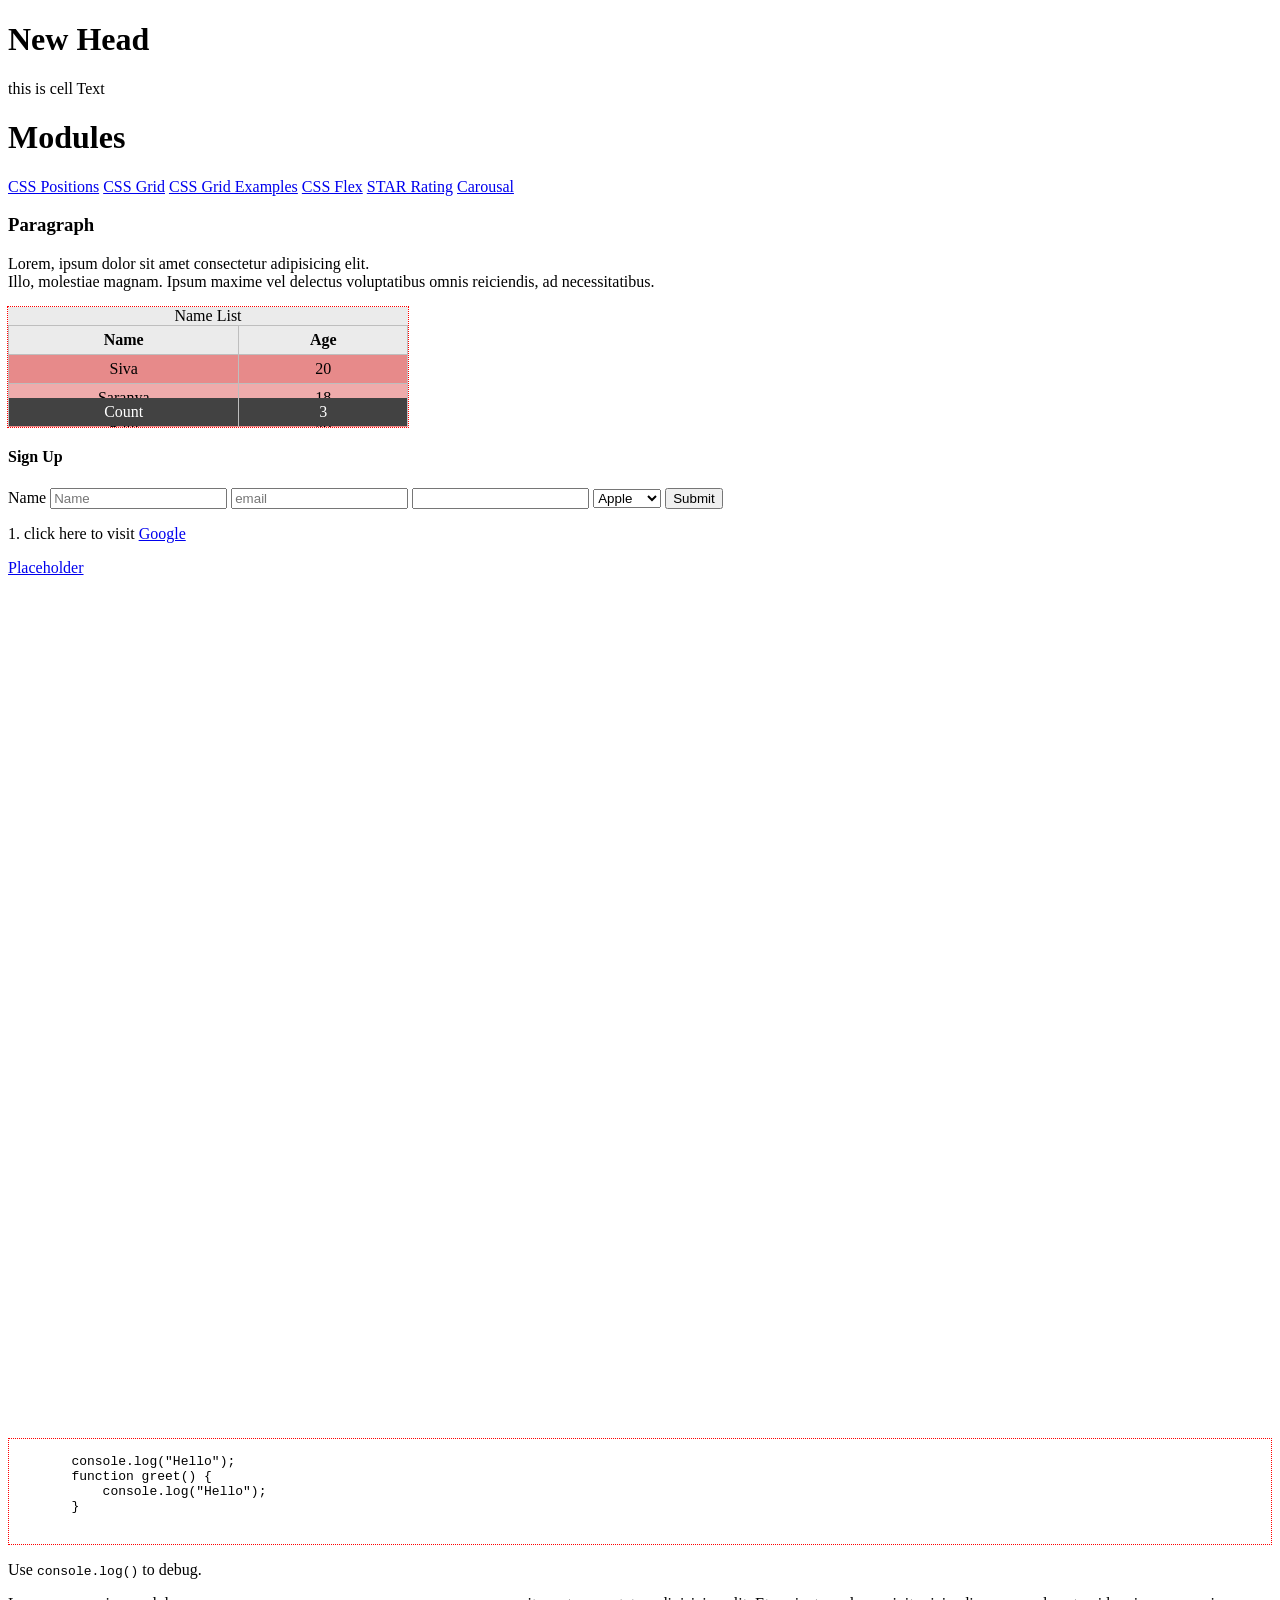
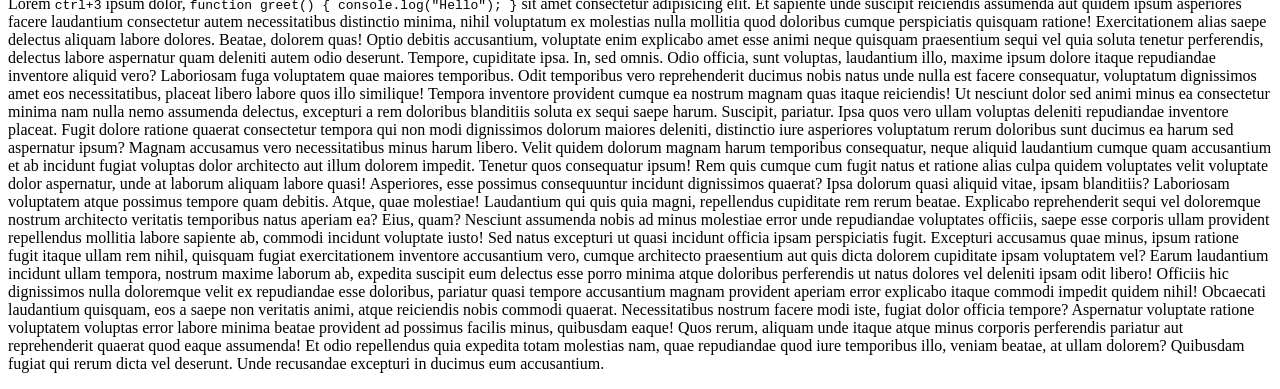
<file: index.html>
<!doctype html>
<html lang="en">

<head>
    <meta charset="UTF-8" />
    <meta http-equiv="X-UA-Compatible" content="IE=edge" />
    <meta name="viewport" content="width=device-width, initial-scale=1.0" />
    <title>myfirstpage</title>
    <meta name="description" content="as i am revsiong this is my first task">
    <link rel="stylesheet" href="style.css">

</head>

<body>
    <div id="cutom-area"></div>
    <h1>Modules</h1>
    <a href="position.html">CSS Positions</a>
    <a href="grid.html">CSS Grid</a>
    <a href="grid2.html">CSS Grid Examples</a>
    <a href="flex.html">CSS Flex</a>
    <a href="stars.html">STAR Rating</a>
    <a href="carousal.html">Carousal</a>
    <h3>Paragraph</h3>
    <p>
        Lorem, ipsum dolor sit amet consectetur adipisicing elit. <br />Illo,
        molestiae magnam. Ipsum maxime vel delectus voluptatibus omnis reiciendis,
        ad necessitatibus.
    </p>

    <div class="table-section-wrapper">
        <table>
            <caption>
                Name List
            </caption>
            <thead>
                <tr>
                    <th>Name</th>
                    <th>Age</th>
                </tr>
            </thead>
            <tbody>
                <tr>
                    <td>Siva</td>
                    <td>20</td>
                </tr>
                <tr>
                    <td>Saranya</td>
                    <td>18</td>
                </tr>
                <tr>
                    <td>Rani</td>
                    <td>40</td>
                </tr>
            </tbody>
            <tfoot>
                <tr>
                    <td>Count</td>
                    <td>3</td>
                </tr>
            </tfoot>
        </table>
    </div>
    <form action="#" method="post" name="signupForm">
        <h4>Sign Up</h4>
        <label for="nameInput">Name</label>
        <input id="nameInput" type="text" name="userName" required placeholder="Name" onchange="handleChange(event)">
        <input type="email" name="email" placeholder="email">
        <input list="cities" id="cityInput" name="cityInput">
        <datalist id="cities">
            <option value="Chennai" label="CHN">
            <option value="Bangalore" label="BLR">
            <option value="Mumbai" label="Bombay">
            <option value="Delhi" label="DL">
        </datalist>

        <select id="fruit" name="fruit">
            <option value="apple">Apple</option>
            <option value="banana">Banana</option>
            <option value="mango">Mango</option>
            <option value=23>Ledger</option>
        </select>


        <button type="submit">Submit</button>
    </form>
    <section style="height: 900px;">
        <p>1. click here to visit <a href="http://google.com" target="_blank" rel="noopener noreferrer">Google</a></p>
        <a href="#">Placeholder</a>
    </section>

    <pre style="border: 1px dotted red;">
      <code>
        console.log("Hello");
        function greet() {
            console.log("Hello");
        }
      </code>
    </pre>
    <p>Use <code>console.log()</code> to debug.</p>

    <p>Lorem <kbd>ctrl+3</kbd> ipsum dolor, <code>
        function greet() {
            console.log("Hello");
        }</code>
        sit amet consectetur adipisicing elit. Et sapiente unde
        suscipit reiciendis assumenda aut quidem ipsum asperiores facere laudantium consectetur autem necessitatibus
        distinctio minima, nihil voluptatum ex molestias nulla mollitia quod doloribus cumque perspiciatis quisquam
        ratione! Exercitationem alias saepe delectus aliquam labore dolores. Beatae, dolorem quas! Optio debitis
        accusantium, voluptate enim explicabo amet esse animi neque quisquam praesentium sequi vel quia soluta tenetur
        perferendis, delectus labore aspernatur quam deleniti autem odio deserunt. Tempore, cupiditate ipsa. In, sed
        omnis. Odio officia, sunt voluptas, laudantium illo, maxime ipsum dolore itaque repudiandae inventore aliquid
        vero? Laboriosam fuga voluptatem quae maiores temporibus. Odit temporibus vero reprehenderit ducimus nobis natus
        unde nulla est facere consequatur, voluptatum dignissimos amet eos necessitatibus, placeat libero labore quos
        illo similique! Tempora inventore provident cumque ea nostrum magnam quas itaque reiciendis! Ut nesciunt dolor
        sed animi minus ea consectetur minima nam nulla nemo assumenda delectus, excepturi a rem doloribus blanditiis
        soluta ex sequi saepe harum. Suscipit, pariatur. Ipsa quos vero ullam voluptas deleniti repudiandae inventore
        placeat. Fugit dolore ratione quaerat consectetur tempora qui non modi dignissimos dolorum maiores deleniti,
        distinctio iure asperiores voluptatum rerum doloribus sunt ducimus ea harum sed aspernatur ipsum? Magnam
        accusamus vero necessitatibus minus harum libero. Velit quidem dolorum magnam harum temporibus consequatur,
        neque aliquid laudantium cumque quam accusantium et ab incidunt fugiat voluptas dolor architecto aut illum
        dolorem impedit. Tenetur quos consequatur ipsum! Rem quis cumque cum fugit natus et ratione alias culpa quidem
        voluptates velit voluptate dolor aspernatur, unde at laborum aliquam labore quasi! Asperiores, esse possimus
        consequuntur incidunt dignissimos quaerat? Ipsa dolorum quasi aliquid vitae, ipsam blanditiis? Laboriosam
        voluptatem atque possimus tempore quam debitis. Atque, quae molestiae! Laudantium qui quis quia magni,
        repellendus cupiditate rem rerum beatae. Explicabo reprehenderit sequi vel doloremque nostrum architecto
        veritatis temporibus natus aperiam ea? Eius, quam? Nesciunt assumenda nobis ad minus molestiae error unde
        repudiandae voluptates officiis, saepe esse corporis ullam provident repellendus mollitia labore sapiente ab,
        commodi incidunt voluptate iusto! Sed natus excepturi ut quasi incidunt officia ipsam perspiciatis fugit.
        Excepturi accusamus quae minus, ipsum ratione fugit itaque ullam rem nihil, quisquam fugiat exercitationem
        inventore accusantium vero, cumque architecto praesentium aut quis dicta dolorem cupiditate ipsam voluptatem
        vel? Earum laudantium incidunt ullam tempora, nostrum maxime laborum ab, expedita suscipit eum delectus esse
        porro minima atque doloribus perferendis ut natus dolores vel deleniti ipsam odit libero! Officiis hic
        dignissimos nulla doloremque velit ex repudiandae esse doloribus, pariatur quasi tempore accusantium magnam
        provident aperiam error explicabo itaque commodi impedit quidem nihil! Obcaecati laudantium quisquam, eos a
        saepe non veritatis animi, atque reiciendis nobis commodi quaerat. Necessitatibus nostrum facere modi iste,
        fugiat dolor officia tempore? Aspernatur voluptate ratione voluptatem voluptas error labore minima beatae
        provident ad possimus facilis minus, quibusdam eaque! Quos rerum, aliquam unde itaque atque minus corporis
        perferendis pariatur aut reprehenderit quaerat quod eaque assumenda! Et odio repellendus quia expedita totam
        molestias nam, quae repudiandae quod iure temporibus illo, veniam beatae, at ullam dolorem? Quibusdam fugiat qui
        rerum dicta vel deserunt. Unde recusandae excepturi in ducimus eum accusantium.</p>




    <script src="script.js"></script>
    <script src="jsExecution.js"></script>
    <script>
        function handleChange(e) {
            console.log("inlinechange", e)
        }
    </script>
</body>

</html>
</file>
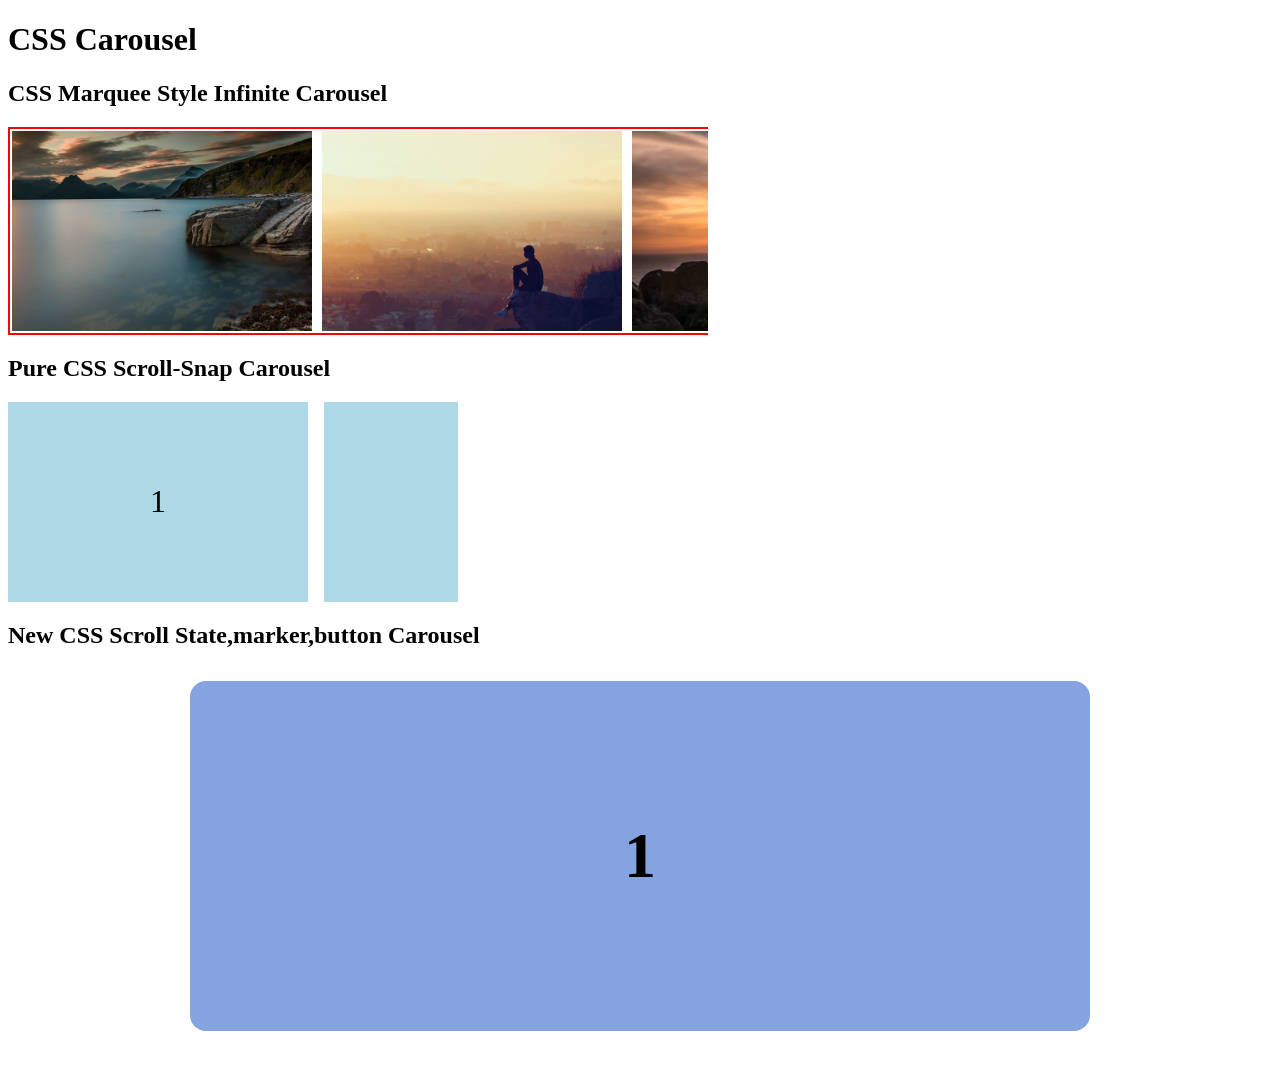
<file: carousal.html>
<!DOCTYPE html>
<html lang="en">

<head>
    <meta charset="UTF-8">
    <meta name="viewport" content="width=device-width, initial-scale=1.0">
    <title>Carousal</title>
    <link rel="stylesheet" href="carousal.css">
</head>

<body>
    <h1>CSS Carousel</h1>
    <h2>CSS Marquee Style Infinite Carousel</h2>

    <div class="carousal-wrapper">
        <div class="track">
            <div class="group">
                <div class="slide"><img src="./assets/images/c-image1.jpg" alt=""></div>
                <div class="slide"><img src="./assets/images/c-image2.jpg" alt=""></div>
                <div class="slide"><img src="./assets/images/c-image3.webp" alt=""></div>
                <div class="slide"><img src="./assets/images/c-image4.jpg" alt=""></div>
            </div>

            <div class="group" aria-hidden="true">
                <div class="slide"><img src="./assets/images/c-image1.jpg" alt=""></div>
                <div class="slide"><img src="./assets/images/c-image2.jpg" alt=""></div>
                <div class="slide"><img src="./assets/images/c-image3.webp" alt=""></div>
                <div class="slide"><img src="./assets/images/c-image4.jpg" alt=""></div>
            </div>
        </div>
    </div>

    <h2>Pure CSS Scroll-Snap Carousel</h2>
    <div class="ss-carousal-wrapper">
        <div class="slide">1</div>
        <div class="slide">2</div>
        <div class="slide">3</div>
        <div class="slide">4</div>
        <div class="slide">5</div>
        <div class="slide">6</div>
    </div>
    <h2>New CSS Scroll State,marker,button Carousel</h2>
    <div class="scroll-layout">
        <div class="carousel">
            <ul class="content">
                <li>1</li>
                <li>2</li>
                <li>3</li>
                <li>4</li>
                <li>5</li>
            </ul>
        </div>
    </div>
</body>

</html>
</file>
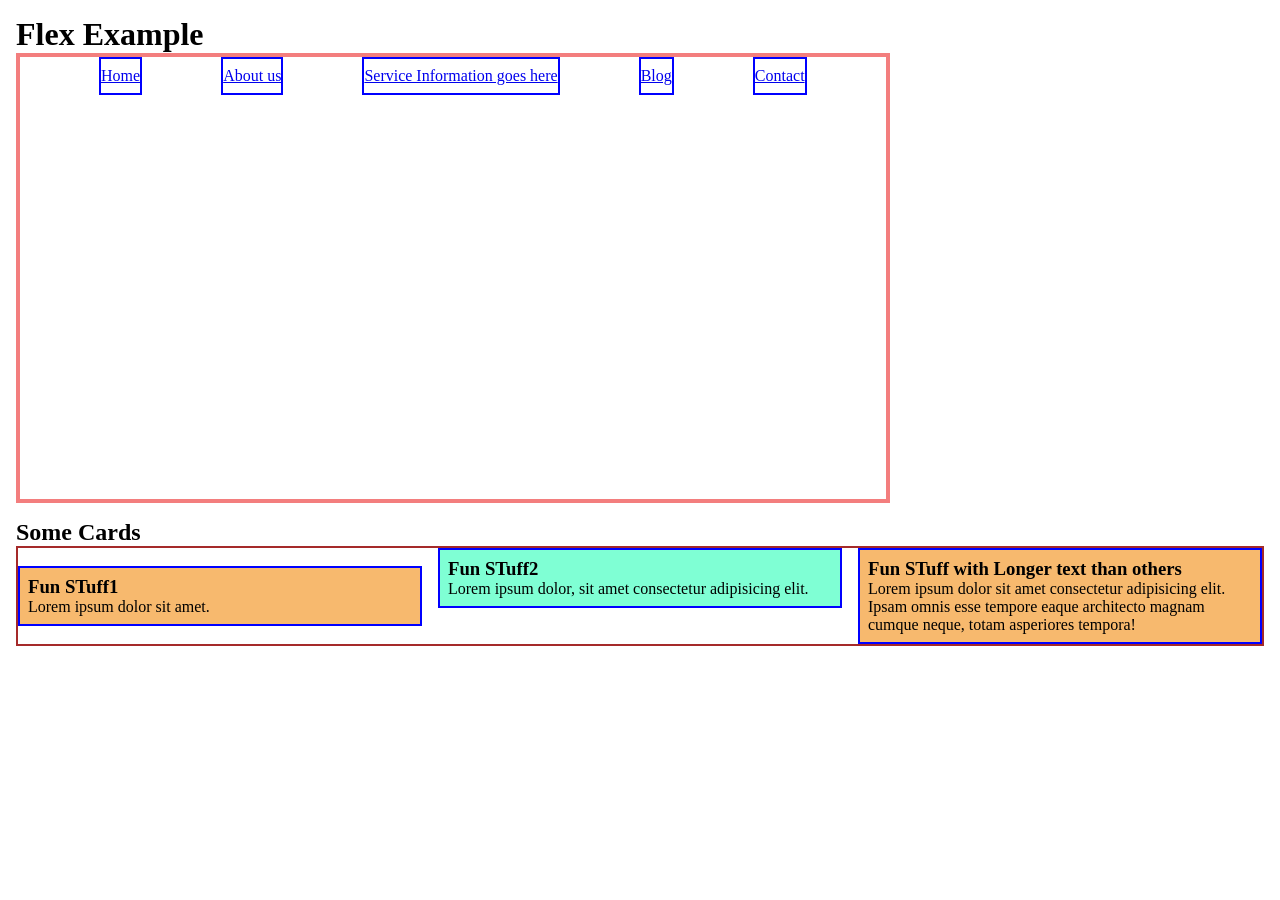
<file: flex.html>
<!DOCTYPE html>
<html lang="en">

<head>
    <meta charset="UTF-8">
    <meta name="viewport" content="width=device-width, initial-scale=1.0">
    <title>Flex</title>
    <link rel="stylesheet" href="flex.css">
</head>

<body>
    <h1>Flex Example</h1>
    <header>
        <nav>
            <ul class="nav-list">
                <li><a href="#">Home</a></li>
                <li><a href="#">About us</a></li>
                <li><a href="#">Service Information goes here</a></li>
                <li><a href="#">Blog</a></li>
                <li><a href="#">Contact</a></li>
            </ul>
        </nav>
    </header>

    <main>
        <section class="cards-section">
            <h2>Some Cards</h2>
            <div class="columns">
                <article class="card">
                    <h3>Fun STuff1</h3>
                    <p>Lorem ipsum dolor sit amet.</p>
                </article>
                <article class="card">
                    <h3>Fun STuff2</h3>
                    <p>Lorem ipsum dolor, sit amet consectetur adipisicing elit.</p>
                </article>
                <article class="card">
                    <h3>Fun STuff with Longer text than others</h3>
                    <p>Lorem ipsum dolor sit amet consectetur adipisicing elit. Ipsam omnis esse tempore eaque
                        architecto magnam cumque neque, totam asperiores tempora!</p>
                </article>

            </div>

        </section>
    </main>
</body>

</html>
</file>
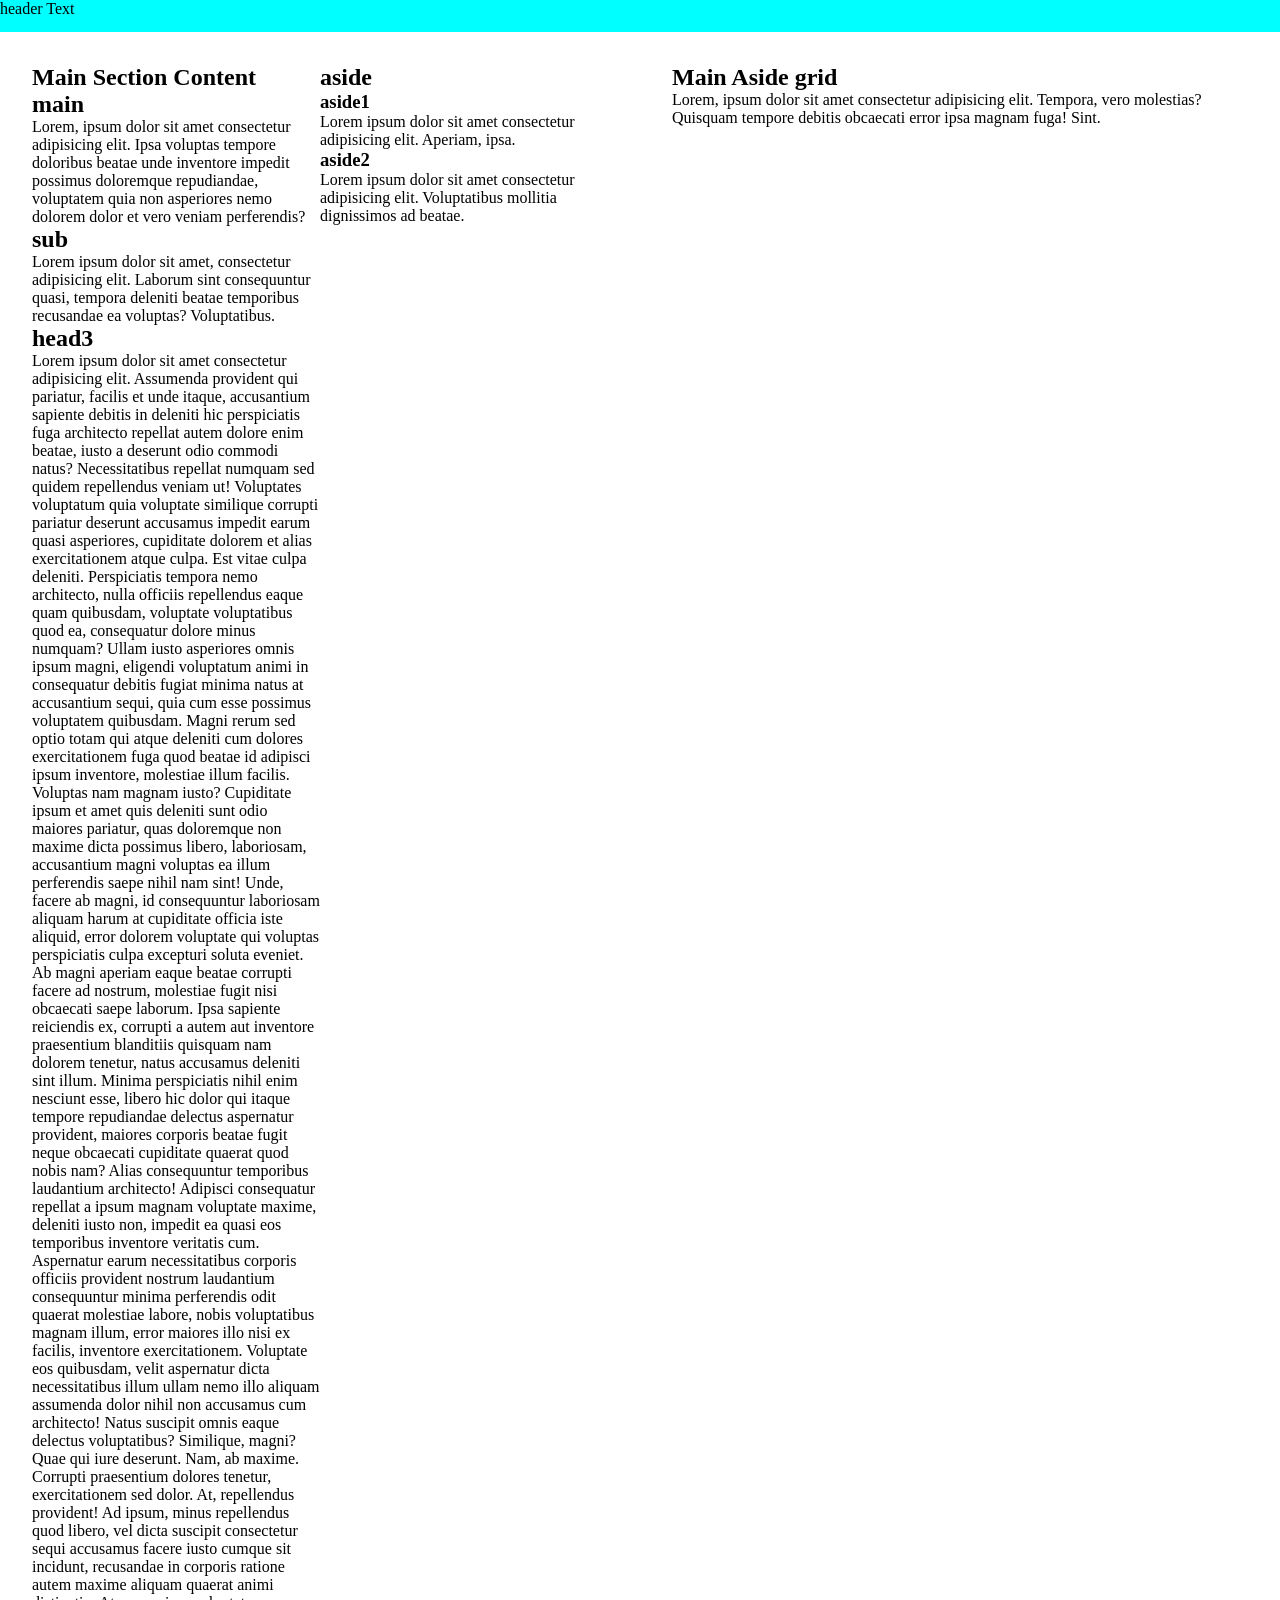
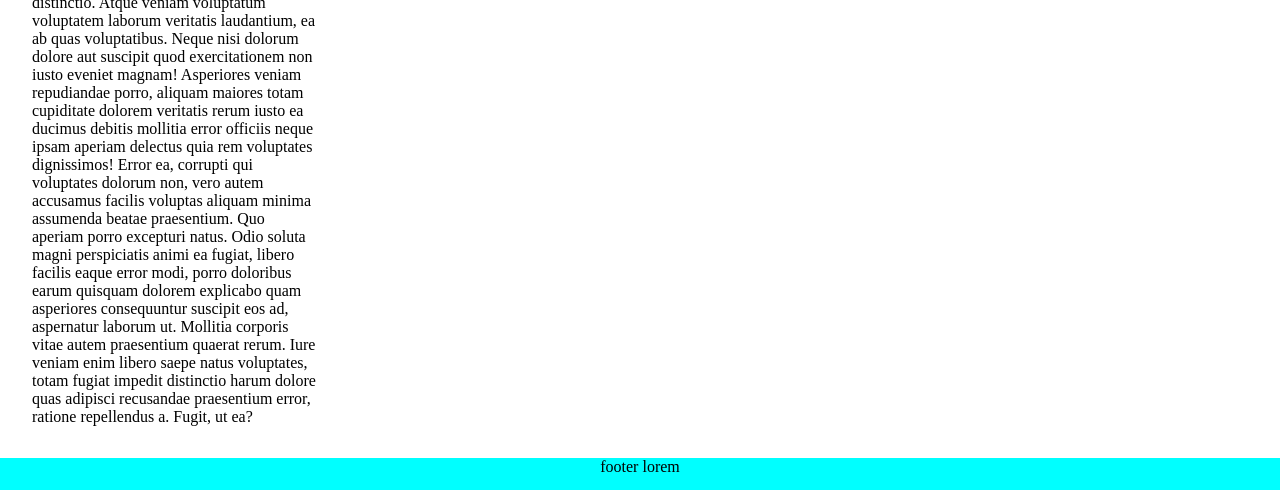
<file: grid.html>
<!DOCTYPE html>
<html lang="en">

<head>
    <meta charset="UTF-8">
    <meta name="viewport" content="width=device-width, initial-scale=1.0">
    <title>Grid</title>
    <link rel="stylesheet" href="grid.css">
</head>

<body>

    <header>
        <p>header Text</p>
    </header>
    <main>
        <section>
            <h1>Main Section Content</h1>
            <h2>main</h2>
            <p>Lorem, ipsum dolor sit amet consectetur adipisicing elit. Ipsa voluptas tempore doloribus beatae unde
                inventore impedit possimus doloremque repudiandae, voluptatem quia non asperiores nemo dolorem dolor et
                vero veniam perferendis?</p>
            <h2>sub </h2>
            <p>Lorem ipsum dolor sit amet, consectetur adipisicing elit. Laborum sint consequuntur quasi, tempora
                deleniti beatae temporibus recusandae ea voluptas? Voluptatibus.</p>
            <h2>head3</h2>
            <p>Lorem ipsum dolor sit amet consectetur adipisicing elit. Assumenda provident qui pariatur, facilis et
                unde itaque, accusantium sapiente debitis in deleniti hic perspiciatis fuga architecto repellat autem
                dolore enim beatae, iusto a deserunt odio commodi natus? Necessitatibus repellat numquam sed quidem
                repellendus veniam ut! Voluptates voluptatum quia voluptate similique corrupti pariatur deserunt
                accusamus impedit earum quasi asperiores, cupiditate dolorem et alias exercitationem atque culpa. Est
                vitae culpa deleniti. Perspiciatis tempora nemo architecto, nulla officiis repellendus eaque quam
                quibusdam, voluptate voluptatibus quod ea, consequatur dolore minus numquam? Ullam iusto asperiores
                omnis ipsum magni, eligendi voluptatum animi in consequatur debitis fugiat minima natus at accusantium
                sequi, quia cum esse possimus voluptatem quibusdam. Magni rerum sed optio totam qui atque deleniti cum
                dolores exercitationem fuga quod beatae id adipisci ipsum inventore, molestiae illum facilis. Voluptas
                nam magnam iusto? Cupiditate ipsum et amet quis deleniti sunt odio maiores pariatur, quas doloremque non
                maxime dicta possimus libero, laboriosam, accusantium magni voluptas ea illum perferendis saepe nihil
                nam sint! Unde, facere ab magni, id consequuntur laboriosam aliquam harum at cupiditate officia iste
                aliquid, error dolorem voluptate qui voluptas perspiciatis culpa excepturi soluta eveniet. Ab magni
                aperiam eaque beatae corrupti facere ad nostrum, molestiae fugit nisi obcaecati saepe laborum. Ipsa
                sapiente reiciendis ex, corrupti a autem aut inventore praesentium blanditiis quisquam nam dolorem
                tenetur, natus accusamus deleniti sint illum. Minima perspiciatis nihil enim nesciunt esse, libero hic
                dolor qui itaque tempore repudiandae delectus aspernatur provident, maiores corporis beatae fugit neque
                obcaecati cupiditate quaerat quod nobis nam? Alias consequuntur temporibus laudantium architecto!
                Adipisci consequatur repellat a ipsum magnam voluptate maxime, deleniti iusto non, impedit ea quasi eos
                temporibus inventore veritatis cum. Aspernatur earum necessitatibus corporis officiis provident nostrum
                laudantium consequuntur minima perferendis odit quaerat molestiae labore, nobis voluptatibus magnam
                illum, error maiores illo nisi ex facilis, inventore exercitationem. Voluptate eos quibusdam, velit
                aspernatur dicta necessitatibus illum ullam nemo illo aliquam assumenda dolor nihil non accusamus cum
                architecto! Natus suscipit omnis eaque delectus voluptatibus? Similique, magni? Quae qui iure deserunt.
                Nam, ab maxime. Corrupti praesentium dolores tenetur, exercitationem sed dolor. At, repellendus
                provident! Ad ipsum, minus repellendus quod libero, vel dicta suscipit consectetur sequi accusamus
                facere iusto cumque sit incidunt, recusandae in corporis ratione autem maxime aliquam quaerat animi
                distinctio. Atque veniam voluptatum voluptatem laborum veritatis laudantium, ea ab quas voluptatibus.
                Neque nisi dolorum dolore aut suscipit quod exercitationem non iusto eveniet magnam! Asperiores veniam
                repudiandae porro, aliquam maiores totam cupiditate dolorem veritatis rerum iusto ea ducimus debitis
                mollitia error officiis neque ipsam aperiam delectus quia rem voluptates dignissimos! Error ea, corrupti
                qui voluptates dolorum non, vero autem accusamus facilis voluptas aliquam minima assumenda beatae
                praesentium. Quo aperiam porro excepturi natus. Odio soluta magni perspiciatis animi ea fugiat, libero
                facilis eaque error modi, porro doloribus earum quisquam dolorem explicabo quam asperiores consequuntur
                suscipit eos ad, aspernatur laborum ut. Mollitia corporis vitae autem praesentium quaerat rerum. Iure
                veniam enim libero saepe natus voluptates, totam fugiat impedit distinctio harum dolore quas adipisci
                recusandae praesentium error, ratione repellendus a. Fugit, ut ea?</p>
        </section>
        <aside>
            <h2>aside</h2>
            <h3>aside1</h3>
            <p>Lorem ipsum dolor sit amet consectetur adipisicing elit. Aperiam, ipsa.</p>
            <h3>aside2</h3>
            <p>Lorem ipsum dolor sit amet consectetur adipisicing elit. Voluptatibus mollitia dignissimos ad beatae.</p>

        </aside>

    </main>

    <div class="main-aside">
        <h2>Main Aside grid</h2>
        <p>Lorem, ipsum dolor sit amet consectetur adipisicing elit. Tempora, vero molestias? Quisquam tempore debitis obcaecati error ipsa magnam fuga! Sint.</p>
    </div>

    <footer>
        <p>footer lorem</p>
    </footer>

</body>

</html>
</file>
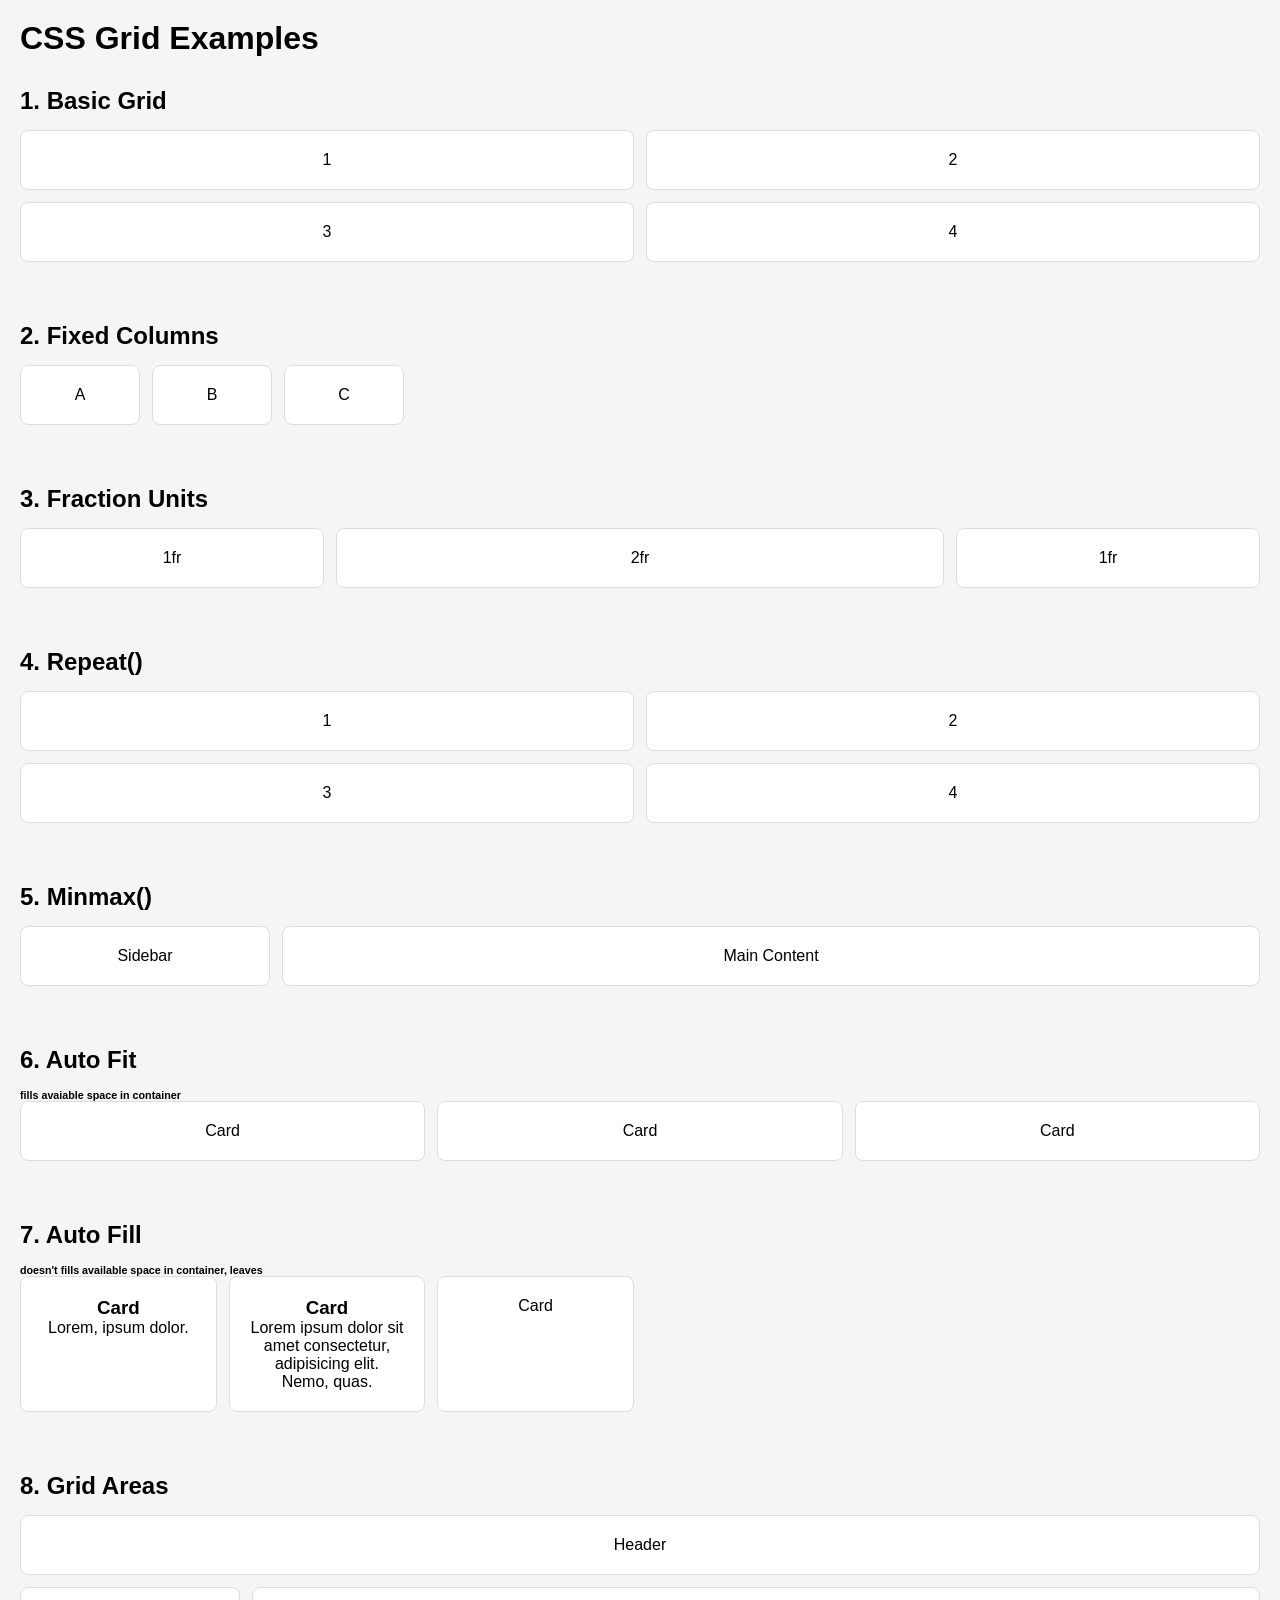
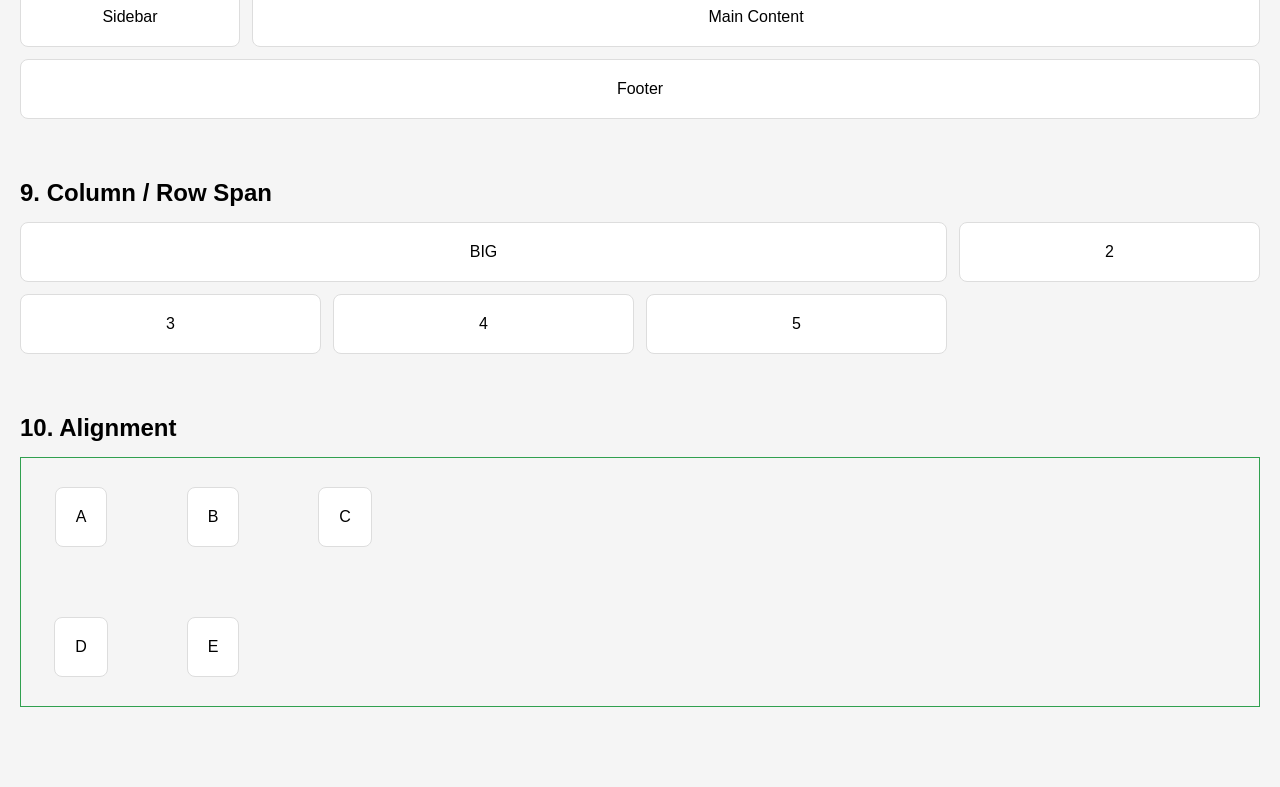
<file: grid2.html>
<!DOCTYPE html>
<html lang="en">

<head>
    <meta charset="UTF-8">
    <meta name="viewport" content="width=device-width, initial-scale=1.0">
    <title>CSS Grid Examples</title>

    <link rel="stylesheet" href="grid2.css">
</head>

<body>

    <h1>CSS Grid Examples</h1>

    <section>

        <h2>1. Basic Grid</h2>

        <div class="grid basic">

            <div>1</div>
            <div>2</div>
            <div>3</div>
            <div>4</div>

        </div>

    </section>


    <section>

        <h2>2. Fixed Columns</h2>

        <div class="grid fixed">

            <div>A</div>
            <div>B</div>
            <div>C</div>

        </div>

    </section>


    <section>

        <h2>3. Fraction Units</h2>

        <div class="grid fractions">

            <div>1fr</div>
            <div>2fr</div>
            <div>1fr</div>

        </div>

    </section>


    <section>

        <h2>4. Repeat()</h2>

        <div class="grid repeat">

            <div>1</div>
            <div>2</div>
            <div>3</div>
            <div>4</div>

        </div>

    </section>


    <section>

        <h2>5. Minmax()</h2>

        <div class="grid minmax">

            <div>Sidebar</div>
            <div>Main Content</div>

        </div>

    </section>


    <section>

        <h2>6. Auto Fit</h2>
        <h6>fills avaiable space in container</h6>

        <div class="grid autofit">

            <div>Card</div>
            <div>Card</div>
            <div>Card</div>

        </div>

    </section>


    <section>

        <h2>7. Auto Fill</h2>
        <h6>doesn't fills available space in container, leaves</h6>


        <div class="grid autofill">

            <div>
                <h3>Card</h3>
                <p>Lorem, ipsum dolor.</p>
            </div>
            <div>
                <h3>Card</h3>
                <p>Lorem ipsum dolor sit amet consectetur, adipisicing elit. Nemo, quas.</p>
            </div>
            <div>Card</div>
            <!-- <div>Card</div>
            <div>Card</div>
            <div>Card</div> -->



        </div>

    </section>


    <section>

        <h2>8. Grid Areas</h2>

        <div class="layout">

            <header>Header</header>

            <aside>Sidebar</aside>

            <main>Main Content</main>

            <footer>Footer</footer>

        </div>

    </section>


    <section>

        <h2>9. Column / Row Span</h2>

        <div class="grid span">

            <div class="big">BIG</div>

            <div>2</div>

            <div>3</div>

            <div>4</div>

            <div>5</div>

        </div>

    </section>


    <section>

        <h2>10. Alignment</h2>

        <div class="grid align">

            <div>A</div>
            <div>B</div>
            <div>C</div>
            <div>D</div>
            <div>E</div>

        </div>

    </section>


</body>

</html>
</file>
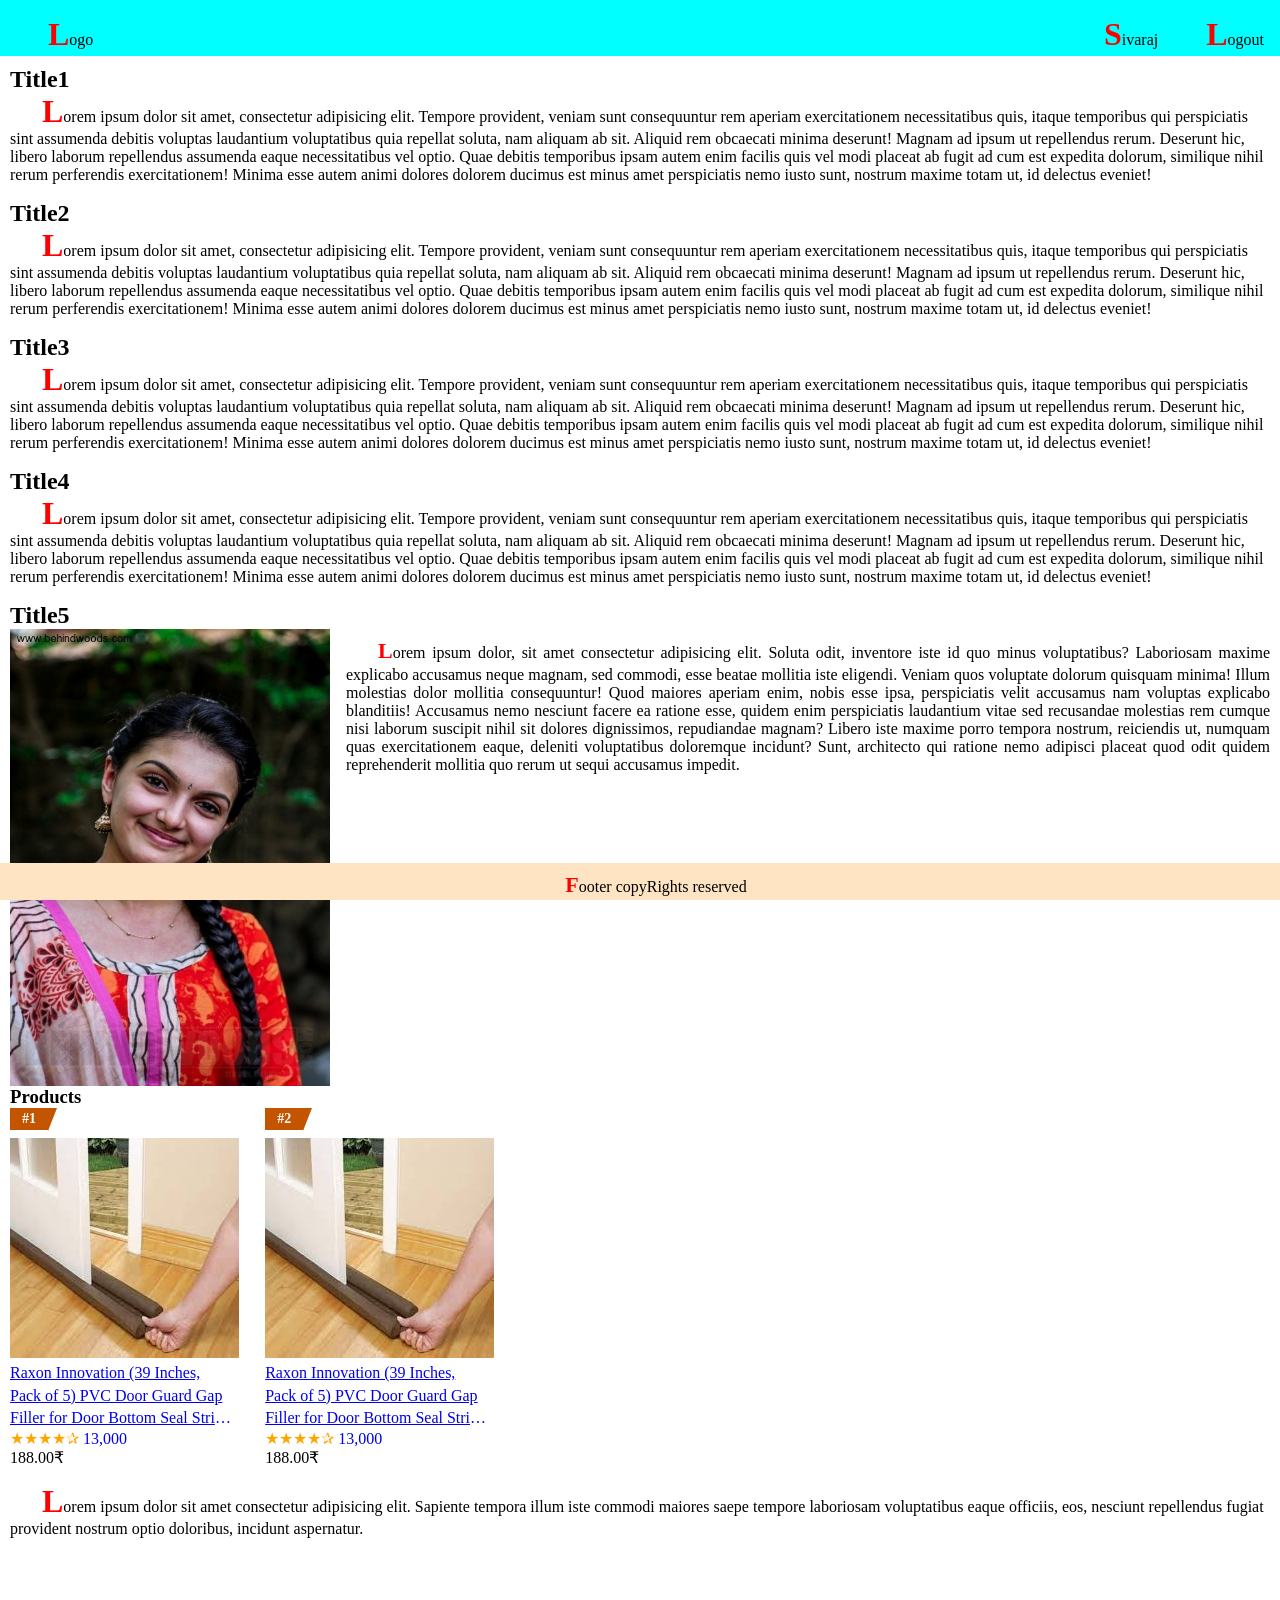
<file: position.html>
<!DOCTYPE html>
<html lang="en">

<head>
    <meta charset="UTF-8">
    <meta name="viewport" content="width=device-width, initial-scale=1.0">
    <title>CSS Positions</title>
    <link rel="stylesheet" href="cssPostionstyle.css">
</head>

<body>
    <header>
        <p>Logo</p>
        <nav>
            <p>Sivaraj</p>
            <p>Logout</p>
        </nav>
    </header>
    <main>
        <div class="content-wrapper">
            <section class="c1">
                <h2>Title1</h2>
                <p>Lorem ipsum dolor sit amet, consectetur adipisicing elit. Tempore provident, veniam sunt consequuntur
                    rem aperiam exercitationem necessitatibus quis, itaque temporibus qui perspiciatis sint assumenda
                    debitis voluptas laudantium voluptatibus quia repellat soluta, nam aliquam ab sit. Aliquid rem
                    obcaecati minima deserunt! Magnam ad ipsum ut repellendus rerum. Deserunt hic, libero laborum
                    repellendus assumenda eaque necessitatibus vel optio. Quae debitis temporibus ipsam autem enim
                    facilis quis vel modi placeat ab fugit ad cum est expedita dolorum, similique nihil rerum
                    perferendis exercitationem! Minima esse autem animi dolores dolorem ducimus est minus amet
                    perspiciatis nemo iusto sunt, nostrum maxime totam ut, id delectus eveniet!</p>
            </section>
            <section class="c2">
                <h2>Title2</h2>
                <p>Lorem ipsum dolor sit amet, consectetur adipisicing elit. Tempore provident, veniam sunt consequuntur
                    rem aperiam
                    exercitationem necessitatibus quis, itaque temporibus qui perspiciatis sint assumenda debitis
                    voluptas
                    laudantium voluptatibus quia repellat soluta, nam aliquam ab sit. Aliquid rem obcaecati minima
                    deserunt! Magnam
                    ad ipsum ut repellendus rerum. Deserunt hic, libero laborum repellendus assumenda eaque
                    necessitatibus vel
                    optio. Quae debitis temporibus ipsam autem enim facilis quis vel modi placeat ab fugit ad cum est
                    expedita
                    dolorum, similique nihil rerum perferendis exercitationem! Minima esse autem animi dolores dolorem
                    ducimus est
                    minus amet perspiciatis nemo iusto sunt, nostrum maxime totam ut, id delectus eveniet!</p>
            </section>
            <section class="c3">
                <h2>Title3</h2>
                <p>Lorem ipsum dolor sit amet, consectetur adipisicing elit. Tempore provident, veniam sunt consequuntur
                    rem aperiam
                    exercitationem necessitatibus quis, itaque temporibus qui perspiciatis sint assumenda debitis
                    voluptas
                    laudantium voluptatibus quia repellat soluta, nam aliquam ab sit. Aliquid rem obcaecati minima
                    deserunt! Magnam
                    ad ipsum ut repellendus rerum. Deserunt hic, libero laborum repellendus assumenda eaque
                    necessitatibus vel
                    optio. Quae debitis temporibus ipsam autem enim facilis quis vel modi placeat ab fugit ad cum est
                    expedita
                    dolorum, similique nihil rerum perferendis exercitationem! Minima esse autem animi dolores dolorem
                    ducimus est
                    minus amet perspiciatis nemo iusto sunt, nostrum maxime totam ut, id delectus eveniet!</p>
            </section>
            <section class="c4">
                <h2>Title4</h2>
                <p>Lorem ipsum dolor sit amet, consectetur adipisicing elit. Tempore provident, veniam sunt consequuntur
                    rem aperiam
                    exercitationem necessitatibus quis, itaque temporibus qui perspiciatis sint assumenda debitis
                    voluptas
                    laudantium voluptatibus quia repellat soluta, nam aliquam ab sit. Aliquid rem obcaecati minima
                    deserunt! Magnam
                    ad ipsum ut repellendus rerum. Deserunt hic, libero laborum repellendus assumenda eaque
                    necessitatibus vel
                    optio. Quae debitis temporibus ipsam autem enim facilis quis vel modi placeat ab fugit ad cum est
                    expedita
                    dolorum, similique nihil rerum perferendis exercitationem! Minima esse autem animi dolores dolorem
                    ducimus est
                    minus amet perspiciatis nemo iusto sunt, nostrum maxime totam ut, id delectus eveniet!</p>
            </section>

            <section class="c5">
                <h2>Title5</h2>
                <img src="assets/images/saranya-mohan-ph.jpg" alt="acress-saranya">

                <p>lorem ipsum dolor, sit amet consectetur adipisicing elit. Soluta odit, inventore iste id quo minus
                    voluptatibus? Laboriosam maxime explicabo accusamus neque magnam, sed commodi, esse beatae mollitia
                    iste eligendi. Veniam quos voluptate dolorum quisquam minima! Illum molestias dolor mollitia
                    consequuntur! Quod maiores aperiam enim, nobis esse ipsa, perspiciatis velit accusamus nam voluptas
                    explicabo blanditiis! Accusamus nemo nesciunt facere ea ratione esse, quidem enim perspiciatis
                    laudantium vitae sed recusandae molestias rem cumque nisi laborum suscipit nihil sit dolores
                    dignissimos, repudiandae magnam? Libero iste maxime porro tempora nostrum, reiciendis ut, numquam
                    quas exercitationem eaque, deleniti voluptatibus doloremque incidunt? Sunt, architecto qui ratione
                    nemo adipisci placeat quod odit quidem reprehenderit mollitia quo rerum ut sequi accusamus impedit.
                    
                   </p>
            </section>

            <section class="products">
                <h3>Products</h3>
                <div class="products-wrapper">
                    <div class="product-wrapper">
                        <div class="produc-card-header">
                            <span class="rank-badge">
                                #1
                            </span>
                        </div>
                        <div class="img-wrapper">
                            <img src="assets/images/raxon-product.jpg" alt="Raxon">
                        </div>
                        <div class="product-card-body">
                            <a title="Raxon Innovation (39 Inches, Pack of 5) PVC Door Guard Gap Filler for Door Bottom Seal Strip - Sound-Proof, Reduce
                            Noise, Energy Saving Door Stopper for Reduce Door Dust, Door Guard for Home"
                                class="product-title"
                                href="https://www.amazon.in/RaxonTM-Guard-Filler-Bottom-Strip/dp/B0983PRR2Z/ref=zg_bs_c_kitchen_d_sccl_10/522-5519320-4138253?pd_rd_w=k6pT0&content-id=amzn1.sym.b908f532-cbe7-4274-8b24-b671acc58bd2&pf_rd_p=b908f532-cbe7-4274-8b24-b671acc58bd2&pf_rd_r=8CB9D5P84Y23A5BCQ53R&pd_rd_wg=PpDYQ&pd_rd_r=16b00854-7572-4534-b4b3-491738e1cbe6&pd_rd_i=B0983PRR2Z&psc=1">
                                Raxon Innovation (39 Inches, Pack of 5) PVC Door Guard Gap Filler for Door Bottom Seal
                                Strip
                                - Sound-Proof, Reduce
                                Noise, Energy Saving Door Stopper for Reduce Door Dust, Door Guard for Home
                            </a>
                            <a class="product-rating-row" href="#">
                                <span class="product-rating">★★★★✰</span>
                                <span class="product-rating-count">13,000</span>
                            </a>
                            <span class="product-prize">188.00&#8377</span>
                        </div>

                    </div>
                    <div class="product-wrapper">
                        <div class="produc-card-header">
                            <span class="rank-badge">
                                #2
                            </span>
                        </div>
                        <div class="img-wrapper">
                            <img src="assets/images/raxon-product.jpg" alt="Raxon">
                        </div>
                        <div class="product-card-body">
                            <a title="Raxon Innovation (39 Inches, Pack of 5) PVC Door Guard Gap Filler for Door Bottom Seal Strip - Sound-Proof, Reduce
                                                Noise, Energy Saving Door Stopper for Reduce Door Dust, Door Guard for Home"
                                class="product-title"
                                href="https://www.amazon.in/RaxonTM-Guard-Filler-Bottom-Strip/dp/B0983PRR2Z/ref=zg_bs_c_kitchen_d_sccl_10/522-5519320-4138253?pd_rd_w=k6pT0&content-id=amzn1.sym.b908f532-cbe7-4274-8b24-b671acc58bd2&pf_rd_p=b908f532-cbe7-4274-8b24-b671acc58bd2&pf_rd_r=8CB9D5P84Y23A5BCQ53R&pd_rd_wg=PpDYQ&pd_rd_r=16b00854-7572-4534-b4b3-491738e1cbe6&pd_rd_i=B0983PRR2Z&psc=1">
                                Raxon Innovation (39 Inches, Pack of 5) PVC Door Guard Gap Filler for Door Bottom Seal
                                Strip
                                - Sound-Proof, Reduce
                                Noise, Energy Saving Door Stopper for Reduce Door Dust, Door Guard for Home
                            </a>
                            <a class="product-rating-row" href="#">
                                <span class="product-rating">★★★★✰</span>
                                <span class="product-rating-count">13,000</span>
                            </a>
                            <span class="product-prize">188.00&#8377</span>
                        </div>
                    
                    </div>
                </div>
            </section>
            <p>Lorem ipsum dolor sit amet consectetur adipisicing elit. Sapiente tempora illum iste commodi maiores saepe tempore laboriosam voluptatibus eaque officiis, eos, nesciunt repellendus fugiat provident nostrum optio doloribus, incidunt aspernatur.</p>

        </div>
    </main>
    <footer>
        <p>footer copyRights reserved</p>
    </footer>
</body>

</html>
</file>
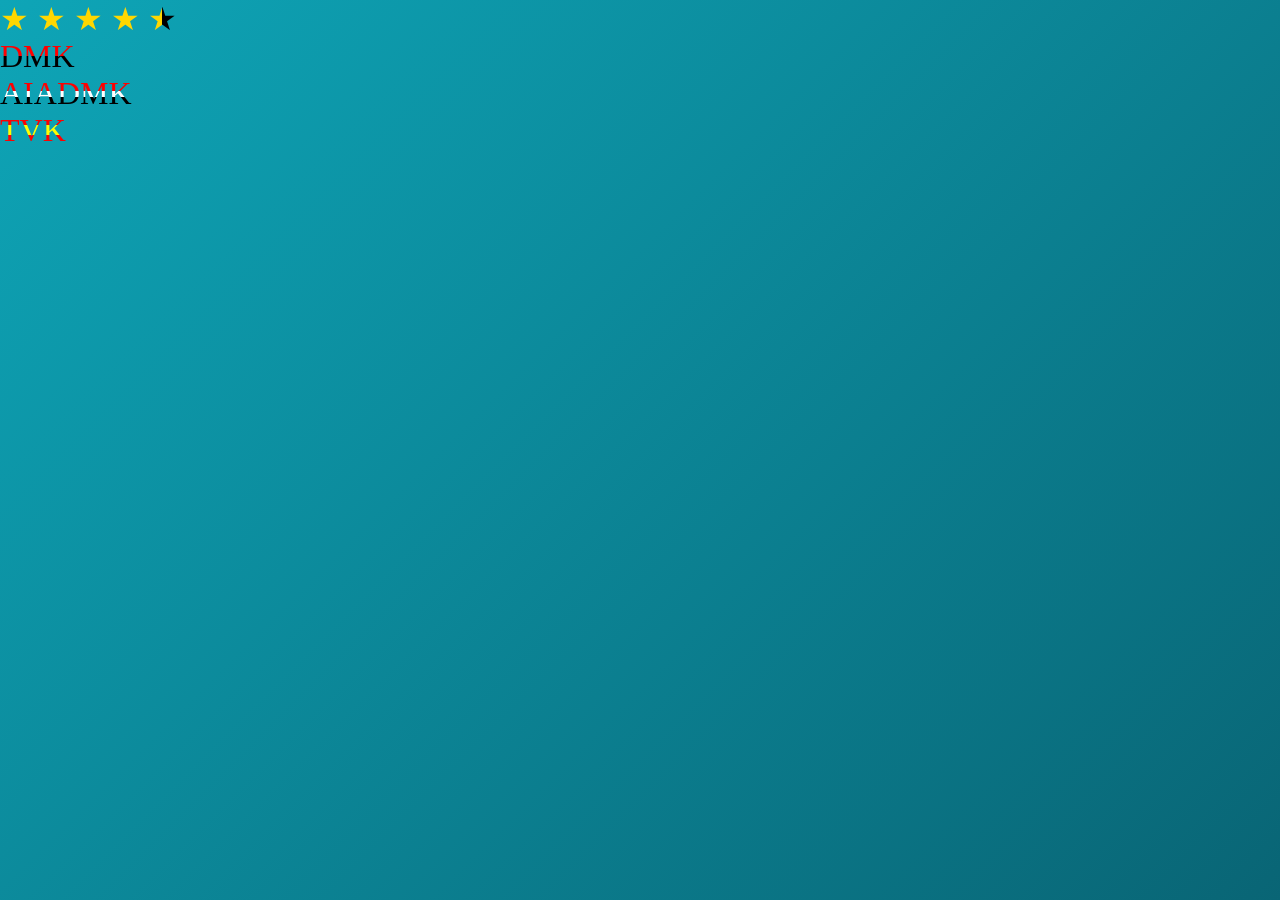
<file: stars.html>
<!DOCTYPE html>
<html>

<head>
    <link rel="stylesheet" href="./stars.css">
</head>

<body>
    <div class="content-wrapper">
        <span class="star fill-star">★</span>
        <span class="star fill-star">★</span>
        <span class="star fill-star">★</span>
        <span class="star fill-star">★</span>
        <span class="star half-star">★</span>
        <br>
        <span class="dmk-color">DMK</span>
        <br>
        <span class="aiadmk-color">AIADMK</span>
        <br>
        <span class="tvk-color">TVK</span>
    </div>


</body>

</html>
</file>
<file: style.css>
.main {
    background-color: green;
}

.main1 {
    background-color: yellowgreen;
}

/* tableStyle    */
.table-section-wrapper::-webkit-scrollbar {
    width: .35rem;
}

.table-section-wrapper::-webkit-scrollbar-thumb {
    background: #888;
    border-radius: .25rem;
}

.table-section-wrapper {
    width: 400px;
    max-height: 120px;
    overflow-y: auto;
    outline: 1px dotted red;
}

table {
    width: 100%;
    border-collapse: collapse;
}

table>caption {
    position: sticky;
    top: 0px;
    background: rgb(235, 235, 235);
    z-index: 2;
}

thead {
    position: sticky;
    top: 18px;
    background: rgb(235, 235, 235);
    z-index: 2;
}

tfoot {
    position: sticky;
    bottom: 0;
    background: rgb(66, 66, 66);
    color: #fff;
    z-index: 2;
}

td,
th {
    border: 1px solid #bebebe;
    padding: 5px 20px;
    text-align: center;
}

tbody tr:nth-child(even) td {
    background-color: rgb(239, 171, 171);
}

tbody tr:nth-child(odd) td {
    background-color: rgb(231, 138, 138);
}
</file>
<file: carousal.css>
html {
    scroll-behavior: smooth;
}

/* infinite scroll */
.carousal-wrapper {
    overflow: hidden;
    max-width: 700px;
}

.track {
    display: flex;
    width: max-content;
    animation: marquee 5s linear infinite;
    border: 2px solid red;
    padding: 2px;
    gap: 10px;
}

.group {
    display: flex;
    gap: 10px;
    flex-shrink: 0;
}

.carousal-wrapper .slide {
    flex-shrink: 0;
}

.slide img {
    display: block;
    width: 300px;
    height: 200px;
    object-fit: cover;
}

@keyframes marquee {
    from {
        transform: translateX(0);
    }

    to {
        /* transform: translateX(calc(-100% / 2)); */
        transform: translateX(-50%);
    }
}

/* Scroll SNap */
.ss-carousal-wrapper {
    display: flex;
    gap: 16px;

    max-width: 450px;
    overflow-x: auto;
    scroll-snap-type: x mandatory;
}

.ss-carousal-wrapper .slide {
    min-width: 300px;
    height: 200px;
    font-size: 2rem;
    background: lightblue;

    display: flex;
    justify-content: center;
    align-items: center;

    scroll-snap-align: center;
}

/* =========================
   new statful carousel Layout
   ========================= */

.scroll-layout {
    display: grid;
    grid-template-areas:
        "scroll scroll scroll"
        "left markers right";

    grid-template-columns: auto 1fr auto;
    gap: 1rem;

    max-width: 900px;
    margin: 2rem auto;
}

/* =========================
   Carousel
   ========================= */

.carousel {
    grid-area: scroll;

    overflow-x: auto;
    scroll-snap-type: x mandatory;
    overscroll-behavior-x: contain;

    scroll-marker-group: after;

    scrollbar-width: none;
}

.carousel::-webkit-scrollbar {
    display: none;
}

/* =========================
   Slides
   ========================= */

.content {
    display: grid;
    grid-auto-flow: column;
    grid-auto-columns: 100%;

    gap: 1rem;

    margin: 0;
    padding: 0;
}

.content li {
    list-style: none;

    height: 350px;

    display: grid;
    place-items: center;

    font-size: 4rem;
    font-weight: bold;

    background: #84a3e0;
    border-radius: 16px;

    scroll-snap-align: center;
}

/* =========================
   Scroll Buttons
   ========================= */

.carousel::scroll-button(*) {
    width: 48px;
    height: 48px;

    border: none;
    border-radius: 999px;

    background: #111827;
    color: white;

    cursor: pointer;

    font-size: 20px;

    transition: all 0.2s ease;
    /* display: none; */
}

.carousel::scroll-button(*):hover:not(:disabled) {
    transform: scale(1.05);
}

.carousel::scroll-button(*):active:not(:disabled) {
    transform: scale(0.95);
}

.carousel::scroll-button(*):disabled {
    opacity: 0.35;
    cursor: default;
}

/* Left Button */

.carousel::scroll-button(left) {
    content: "←";
    grid-area: left;
}

/* Right Button */

.carousel::scroll-button(right) {
    content: "→";
    grid-area: right;
}

/* =========================
   Marker Container
   ========================= */

.carousel::scroll-marker-group {
    grid-area: markers;

    display: flex;
    justify-content: center;
    align-items: center;

    gap: 12px;
}

/* =========================
   Individual Marker
   ========================= */

.carousel>.content>li::scroll-marker {
    content: "";

    width: 12px;
    height: 12px;

    border-radius: 50%;

    border: 2px solid #9ca3af;
    background: transparent;

    transition: all 0.2s ease;
}

/* Hover */

.carousel>.content>li::scroll-marker:hover {
    border-color: #2563eb;
}

/* Active Marker */

.carousel>.content>li::scroll-marker:target-current {
    background: #2563eb;
    border-color: #2563eb;

    transform: scale(1.25);
}
</file>
<file: flex.css>
*,
::after,
::before {
    margin: 0;
    box-sizing: border-box;
}

body {
    padding: 1rem;
}

.nav-list {
    width: 70%;
    height: 50vh;
    list-style: none;
    display: flex;
    flex-direction: column;
    /* gap: 0.125rem; */
    justify-content: start;

    flex-wrap: wrap;

    border: 4px solid rgb(243, 126, 126);
    flex-shrink: 0;

    margin: 0;
    padding: 0;

    @media (width > 720px) {
        flex-direction: row;
        justify-content: space-evenly;
        align-items: start;
        /* gap: 1rem; */
    }

}

.nav-list>li {
    /* flex-basis: 10rem; */
    /* /* padding-inline: 1em; */
    border: 2px solid blue;
    padding-block: 0.5em;
}



/* cards example */
.cards-section {
    margin-block-start: 1rem;
}

.columns {
    display: flex;
    width: 100%;
    flex-direction: column;
    gap: 0.5rem;
    border: 2px solid brown;

    @media (width > 720px) {
        flex-direction: row;
        /* flex-wrap: wrap; */
        gap: 1rem;
        align-items: center;
        /* align-items: start; */
    }
}

.columns>.card {
    background-color: rgb(247, 185, 110);
    padding: 0.5rem;
    border: 2px solid blue;

    @media (width > 720px) {
        /* flex-grow: 1;
        flex-shrink: 1;
        flex-basis: auto; */

        /* flex: 1; */
        /* flex-grow: 1;
        flex-basis: 0;
        flex-shrink: 1; */

        flex-shrink: 1;
        flex-basis: 100%;

        &:nth-child(2) {
            background-color: aquamarine;
            align-self: flex-start;
        }


    }
}
</file>
<file: grid.css>
*,
::after,
::before {
    margin: 0;
    box-sizing: border-box;
}

body {
    display: grid;
    grid-template-columns: 1fr;
    grid-template-areas:
        "header"
        "main"
        "main-aside"
        "footer";

    @media (width>720px) {
        grid-template-columns: 1fr 1fr;
        grid-template-areas:
            "header header"
            "main main-aside"
            "footer footer";
    }

}

main {
    display: grid;
    grid-template-columns: 1fr;
    margin: 2rem;
    grid-area: main;

    @media (width>720px) {
        grid-template-columns: 1fr 1fr;
    }
}

header {
    inline-size: 100%;
    block-size: 2rem;
    background-color: aqua;
    position: sticky;
    top: 0;
    left: 0;
    grid-area: header;
}

footer {
    background-color: aqua;
    height: 2rem;
    text-align: center;
    grid-area: footer;
}

.main-aside {

    grid-area: main-aside;
    margin: 2rem;

}

/* @media (width>720px) {
    .main-aside {
        margin: 2rem;
    }

} */
</file>
<file: grid2.css>
* {
    box-sizing: border-box;
    margin: 0;
    padding: 0;
}

body {

    font-family: Arial, sans-serif;

    padding: 20px;

    background: #f5f5f5;
}

h1 {

    margin-bottom: 30px;

}

section {

    margin-bottom: 60px;

}

h2 {

    margin-bottom: 15px;

}

.grid {

    display: grid;

    gap: 12px;

}

.grid div,
header,
aside,
main,
footer {

    background: white;

    padding: 20px;

    border-radius: 8px;

    border: 1px solid #ddd;

    text-align: center;

}


/* ---------------- */
/* MOBILE FIRST */
/* ---------------- */


/* 1 BASIC */

.basic {

    grid-template-columns:
        1fr;

    @media (width > 768px) {

        grid-template-columns:
            1fr 1fr;

    }

}


/* 2 FIXED */

.fixed {

    grid-template-columns:
        120px;

    @media (width > 768px) {

        grid-template-columns:
            120px 120px 120px;

    }


}


/* 3 FR UNITS */

.fractions {

    grid-template-columns:
        1fr;

    @media (width > 768px) {

        grid-template-columns:
            1fr 2fr 1fr;

        /* grid-template-columns:
                            1fr 1fr 1fr; */
        /* grid-template-columns:
            1fr 3fr; */

    }

}


/* 4 REPEAT */

.repeat {

    grid-template-columns:
        repeat(2, 1fr);
    /* grid-template-columns: repeat(4, 1fr) */
}


/* 5 MINMAX */

.minmax {

    grid-template-columns:
        minmax(120px, 250px) 1fr;

}


/* 6 AUTO FIT */

.autofit {

    grid-template-columns:

        repeat(auto-fit,
            minmax(180px, 1fr));
    /* grid-template-columns:
        repeat(auto-fill,
            minmax(180px, 1fr)); */

}


/* 7 AUTO FILL */

.autofill {

    grid-template-columns:

        repeat(auto-fill,
            minmax(180px, 1fr));
    /* grid-template-columns:
        repeat(auto-fill,
            minmax(250px, 1fr)); */

}


/* 8 GRID AREAS */

.layout {

    display: grid;

    gap: 12px;

    grid-template-columns:
        1fr;

    grid-template-areas:

        "header"

        "main"

        "sidebar"

        "footer";

    @media (width > 768px) {
        grid-template-columns:
            220px 1fr;

        grid-template-areas:

            "header header"

            "sidebar main"

            "footer footer";
    }

}

header {

    grid-area: header;

}

aside {

    grid-area: sidebar;

}

main {

    grid-area: main;

}

footer {

    grid-area: footer;

}


/* 9 SPAN */

.span {

    grid-template-columns:

        repeat(2, 1fr);

    @media (width > 768px) {
        grid-template-columns:

            repeat(4, 1fr);
    }

}

.big {

    grid-column: span 2;

    @media (width > 768px) {
        grid-column: span 3;
    }

}


/* 10 ALIGNMENT */

.align {

    grid-template-columns:

        repeat(2, 120px);

    height: 250px;

    /* whole tracks align */
    /* justify-content: center;
    align-content: center; */

    /* each grid cell align */
    align-items: center;
    justify-items: center;

    border: 1px solid rgb(48, 160, 79);

    @media (width > 768px) {
        grid-template-columns:

            repeat(3, 120px);
    }
}
</file>
<file: cssPostionstyle.css>
* {
    margin: 0;
    box-sizing: border-box;
}

header {
    background-color: aqua;
    display: flex;
    justify-content: space-between;
    /* border: 10px dotted red; */
    z-index: 100;
    position: fixed;
    top: 0;
    width: 100%;
    height: 3.5rem;
    padding: 1rem;

    nav {
        display: flex;
        gap: 1rem
    }
}

main {
    margin-block: 3.5rem 5rem;
    /* border: 1px solid blue; */
}

.content-wrapper {
    padding: 10px;
}

footer {
    text-align: center;
    background-color: bisque;
    position: fixed;
    width: 100%;
    bottom: 0;
}

section {
    margin-block-end: 1rem;
    /* border: 1px solid blue; */
}

p {
    text-indent: 2em;
}

section>h2 {
    position: sticky;
    top: calc(3.5rem);
    background-color: #fff;
}


.c5 {
    text-align: justify;

    img {
        width: 20em;
        aspect-ratio: 0.7;
        float: left;
        margin-right: 1em;
    }
}

/* products */
.products-wrapper {
    display: grid;
    grid-template-columns: repeat(auto-fill, minmax(14rem, 1fr));
    gap: 1rem;
    /* optional spacing */
}

.product-wrapper {
    --max-lines: 3;
    inline-size: 14rem;
    min-block-size: 20rem;
}

.product-card-body {
    display: grid;
}

.product-title {
    display: -webkit-box;
    -webkit-line-clamp: var(--max-lines);
    line-clamp: var(--max-lines);
    -webkit-box-orient: vertical;
    overflow: hidden;
    text-overflow: ellipsis;
    line-height: 1.4em;
    max-height: calc(1.4em * var(--max-lines));
}

a.product-rating-row {
    text-decoration: none;
}

.product-rating {
    color: orange;
}

.produc-card-header {
    /* position: relative; */
    padding-block-end: 0.5rem;
}

/* .produc-card-header>.product-rank{
    position: absolute;
} */

.rank-badge {
    background: #c45500;
    color: #fff;

    font-weight: 700;
    font-size: 0.875rem;
    /* 14px */

    line-height: 1;

    padding: 0.25rem 0.75rem;
    /* 4px 12px */

    display: inline-flex;
    align-items: center;

    white-space: nowrap;
    position: relative;
}

.rank-badge::after {
    content: "";
    position: absolute;
    top: 0;
    right: -0.5625rem;
    /* -9px */

    width: 0;
    height: 0;

    border-top: 1.4375rem solid #c45500;
    /* 23px */
    border-right: 0.5625rem solid transparent;
    /* 9px */
}


.products {
    clear: both;
}

p::first-letter {
    font-weight: bold;
    color: red;
    font-size: 2rem;
    font-variant: small-caps;
}

::selection {
    background-color: grey;
    color: rgb(209, 238, 204);
}
</file>
<file: stars.css>
*,
::after,
::before {
    margin: 0;
    box-sizing: border-box;
}

.content-wrapper {
    width: 100%;
    height: 100dvh;
}

body {
    font-size: 2rem;
    /* background: radial-gradient(circle at top,
            #18b8c9 0%,
            #0c8797 45%,
            #07596a 100%); */

    background: linear-gradient(135deg,
            #0ea5b7 0%,
            #096575 100%);
}

/* .star {
    font-size: 20px
} */

.fill-star {
    color: gold;
}

.half-star {
    background: linear-gradient(to right, gold 50%, black 40%);
    background-clip: text;
    -webkit-text-fill-color: transparent;
}

.dmk-color {
    background: linear-gradient(to bottom, red 50%, black 50%);
    background-clip: text;
    -webkit-text-fill-color: transparent;
}

.aiadmk-color {
    /* background:linear-gradient(  to bottom,
  red 60%,
  white 60%,
  white 70%,
  black 70%); */
    background: linear-gradient(to bottom,
            /* red 0%, */
            red 45%,
            rgb(255, 255, 255) 45%,
            rgb(255, 255, 255) 60%,
            black 60%,
            black 100%);
    background-clip: text;
    -webkit-text-fill-color: transparent;
}

.tvk-color {
    background: linear-gradient(to bottom, red 35%, yellow 35%, yellow 65%, red 65%, red 100%);
    background-clip: text;
    -webkit-text-fill-color: transparent;
}
</file>
